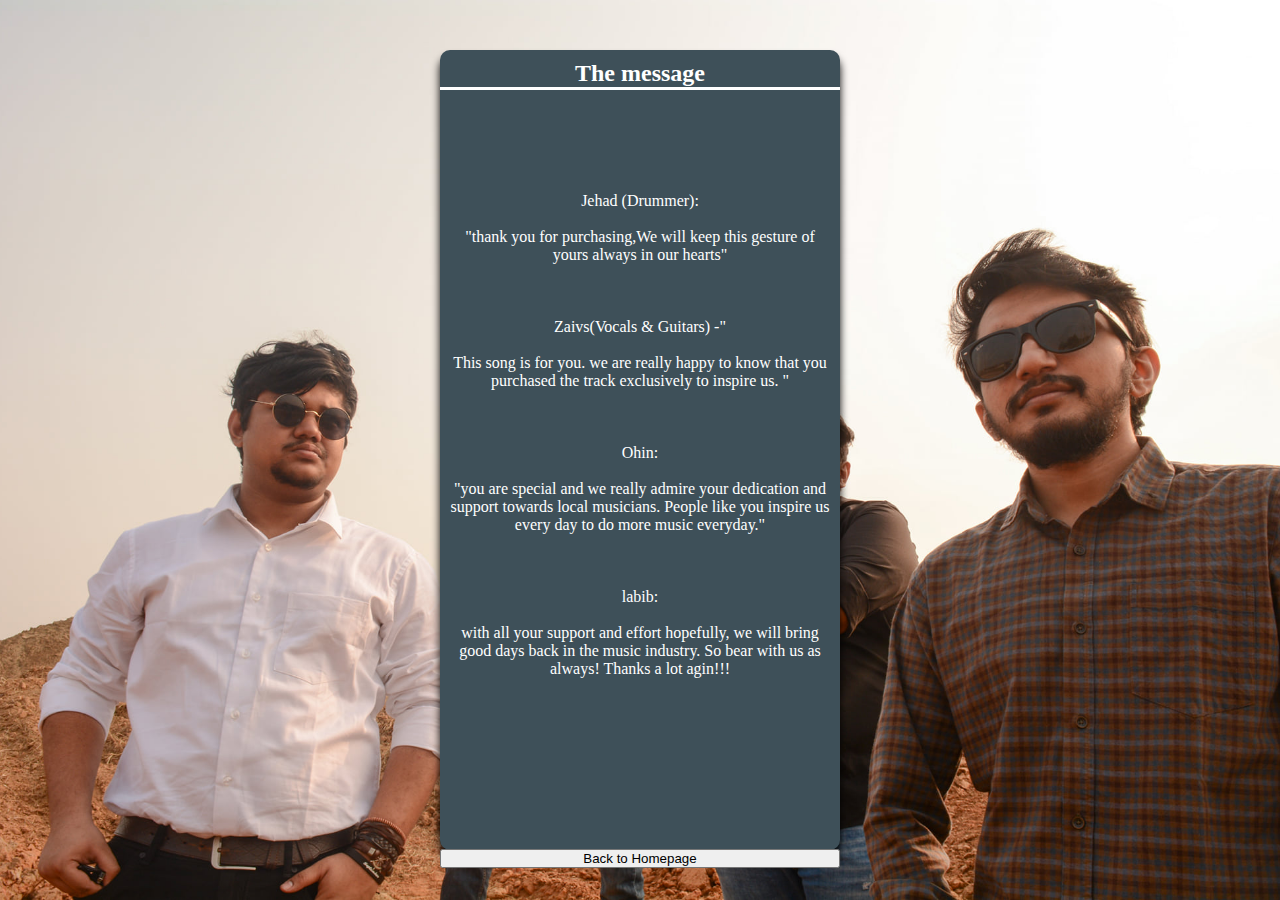
<file: gratuityNote.html>
<html lang="en">
<head>
    <meta charset="UTF-8">
    <meta http-equiv="X-UA-Compatible" content="IE=edge">
    <meta name="viewport" content="width=this is about, initial-scale=1.0">
    <title>Lyrics & Chords</title>
    <!-- <link rel="stylesheet" href="./lyricStyles.css"> -->
    <link rel="stylesheet" href="./styles.css">
    <link rel="shortcut icon" href="images/242646801_371152874652052_812331707013079528_n.jpg" />
    <script src="./toggle.js"></script>

</head>
<body>
   

    <section class="container-card-lyric ">
    <div class="card-lyrics" >
       
        
            <h2>The message</h2>
            <p >
                
            
            </br> </br> </br> </br> Jehad (Drummer):</br> </br> "thank you for purchasing,We will keep this gesture of yours always in our hearts" </br> </br>  </br> </br> 

            Zaivs(Vocals & Guitars) -"</br> </br> This song is for you. we are really happy to know that you purchased the track exclusively to inspire us. "</br> </br> </br> </br> 

            Ohin: </br> </br> "you are special and we really admire your dedication and support towards local musicians. People like you inspire us every day to do more music everyday."</br> </br></br> </br> 

            labib:</br> </br> with all your support and effort hopefully, we will bring good days back in the music industry. So bear with us as always! Thanks a lot agin!!!</br> </br> </br> </br> </br> </br> </br> </br> 
        </p>
        
        
         

         <form method="get" action="./index.html" class='button-preview'>
            <button type="submit" class="butt-home">Back to Homepage</button>
           </form>
       
      </div>
      

    </section>
    
</body>
    
</body>
</html>
</file>
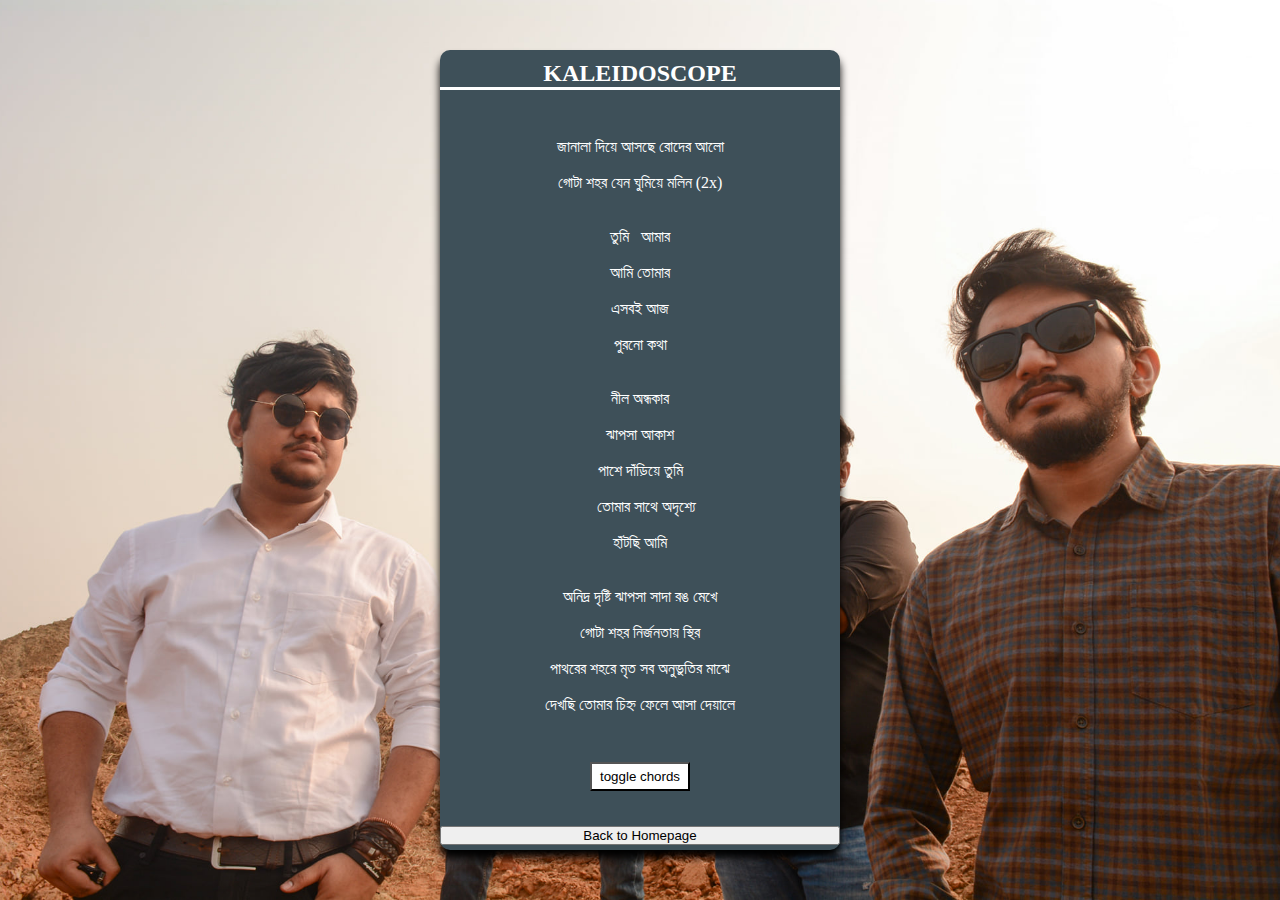
<file: lyrics.html>
<html lang="en">
<head>
    <meta charset="UTF-8">
    <meta http-equiv="X-UA-Compatible" content="IE=edge">
    <meta name="viewport" content="width=this is about, initial-scale=1.0">
    <title>Lyrics & Chords</title>
    <!-- <link rel="stylesheet" href="./lyricStyles.css"> -->
    <link rel="stylesheet" href="./styles.css">
    <link rel="shortcut icon" href="images/242646801_371152874652052_812331707013079528_n.jpg" />
    <script src="./toggle.js"></script>

</head>
<body>
   

    <section class="container-card-lyric ">
    <div class="card-lyrics" >
       
        
            <h2>KALEIDOSCOPE</h2>
            <p >
                <b id="1">Emaj7(9)   &nbsp;&nbsp;&nbsp;&nbsp;&nbsp;&nbsp;&nbsp;&nbsp;&nbsp;&nbsp;&nbsp;&nbsp;&nbsp;&nbsp;&nbsp;&nbsp;&nbsp;   A</b> </br>
            
                জানালা দিয়ে আসছে রোদের আলো</br>
               <b id="2"> Emaj7(9) &nbsp;&nbsp;&nbsp;&nbsp;&nbsp;  A</b></br>
                গোটা শহর যেন ঘুমিয়ে মলিন (2x)</br>
            </br>
                <b id="3"> &nbsp; &nbsp; &nbsp; G#m  &nbsp;&nbsp;&nbsp;&nbsp; A</b> </br>
                তুমি &nbsp; আমার </br>
                <b id="4"> &nbsp; &nbsp; &nbsp; G#m  &nbsp;&nbsp;&nbsp;&nbsp; A</b> </br>
                আমি তোমার </br>
                <b id="5"> &nbsp; &nbsp; &nbsp; G#m  &nbsp;&nbsp;&nbsp;&nbsp; A</b> </br>
                এসবই আজ </br>
                <b id="6">B</b></br>
                পুরনো কথা </br>
            </br>
                <b id="7"> &nbsp;&nbsp;&nbsp; &nbsp;&nbsp;&nbsp;Emaj7(9)</b></br>
                 নীল অন্ধকার </br>
                <b id="8">F#m7</b></br>
                ঝাপসা আকাশ </br>
                <b id="9">A &nbsp;&nbsp;&nbsp;&nbsp;&nbsp;&nbsp;&nbsp;&nbsp;</b></br>
                পাশে দাঁড়িয়ে তুমি </br>
                <b id="10">C#m</b></br>
                &nbsp;&nbsp; তোমার সাথে  অদৃশ্যে </br>
                <b id="11">B</b></br>
                হাঁটছি আমি </br>
            </br>
                <b id="12">Emaj7(9)  &nbsp;&nbsp;&nbsp;&nbsp;&nbsp;&nbsp;&nbsp;&nbsp;&nbsp;&nbsp;&nbsp;&nbsp;&nbsp;&nbsp;&nbsp;&nbsp;&nbsp;&nbsp;&nbsp;&nbsp;                    A</b></br>
                অনিদ্র দৃষ্টি ঝাপসা সাদা রঙ মেখে</br>
                <b id="13"> Emaj7(9) &nbsp;&nbsp;&nbsp;&nbsp;&nbsp;&nbsp;&nbsp;&nbsp;&nbsp;&nbsp;&nbsp;  A</b></br>
                গোটা শহর নির্জনতায় স্থির</br>
                <b id="14">Emaj7(9)	&nbsp;&nbsp;&nbsp;&nbsp;&nbsp;&nbsp;&nbsp;&nbsp;&nbsp;&nbsp;&nbsp;&nbsp;&nbsp;&nbsp;&nbsp;&nbsp;&nbsp;&nbsp;&nbsp;&nbsp;&nbsp;&nbsp;&nbsp;&nbsp;&nbsp;&nbsp;	A</b></br>
                পাথরের শহরে মৃত সব  অনুভুতির মাঝে</br>
                <b id="15">Emaj7(9) &nbsp;&nbsp;&nbsp;&nbsp;&nbsp;&nbsp;&nbsp;&nbsp;&nbsp;&nbsp;&nbsp;&nbsp;&nbsp;&nbsp;&nbsp;&nbsp;&nbsp;&nbsp;&nbsp;&nbsp;&nbsp;&nbsp;&nbsp;&nbsp;&nbsp;&nbsp;&nbsp;&nbsp;&nbsp;&nbsp;&nbsp;&nbsp;&nbsp;&nbsp;&nbsp;&nbsp;A</b></br>
                দেখছি তোমার চিহ্ন ফেলে আসা দেয়ালে</br>
            </br>
            
        </p>
        
        
         <button type="submit" class="butt-prev" onclick="myFunction()">toggle chords</button>

         <form method="get" action="./index.html" class='button-preview'>
            <button type="submit" class="butt-home">Back to Homepage</button>
           </form>
       
      </div>
      

    </section>
    
</body>
    
</body>
</html>
</file>
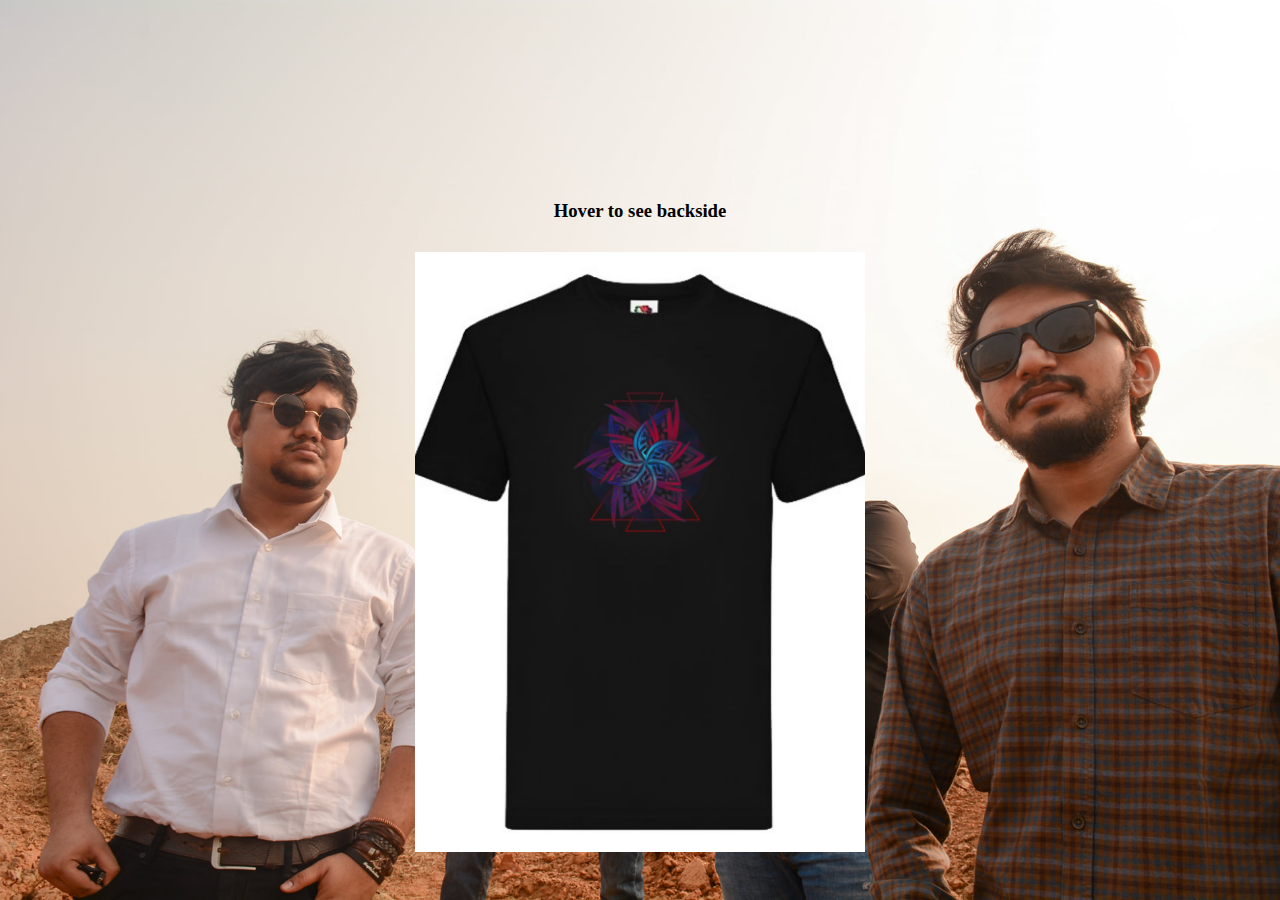
<file: merch.html>
<html lang="en">
<head>
    <meta charset="UTF-8">
    <meta http-equiv="X-UA-Compatible" content="IE=edge">
    <meta name="viewport" content="width=device-width, initial-scale=1.0">
    <title>Official Merchandise</title>
    <link rel="shortcut icon" href="images/242646801_371152874652052_812331707013079528_n.jpg" />
    <link rel="stylesheet" href="./styles.css">
</head>
<body>

        <h3>Hover to see backside</h3>
        <div class="flip-card">
            <div class="flip-card-inner">
              <div class="flip-card-front">
                <img src="./images/PicsArt_09-23-07.37.04.jpg" alt="Avatar" class='front-img'>
              </div>
              <div class="flip-card-back">
                <img src="./images/1632404392865_PicsArt_09-23-07.37.41-02.jpeg" alt="" class="back-img" >
              </div>
            </div>
        
        
          </div>
          
    
     
    
</body>
</html>
</file>
<file: styles.css>
*{
  padding:0;
  margin:0;
  box-sizing:border-box;
}
body {
    background-image: url("./images/240435514_523266102054426_6208602390659439284_n.jpg");
    background-position: center;
    background-repeat: no-repeat;
    background-size: cover;
    background-position-y: bottom;
    background-attachment: fixed;
    
    
    }


    
.container-card{
  display: flex;
  justify-content: center;
  flex-wrap: wrap;
  margin-top: 200px;
 animation:transitionIn .65s;
  

}    
.card{
  background-color:#3e5059;
  width: 200px;
  height: 380px;
  margin: 10px;
  border-radius: 10px;
  box-shadow: 0px 8px 8px 0px ;
  text-align: center;
  transition: 0.2s;

}

.card:hover{
  /* background-color:#f7ccec; */
  width: 210px;
  height: 400px;
  margin: 10px;
  border-radius: 10px;
  box-shadow: 0px 8px 8px 0px rgba(0, 0, 0, 0.719) ;
  text-align: center;
  
  /* transform: rotateY(180deg); */
}

.card-image{
  background-color:#f7ccec;
  height: 160px;
  margin: 20px; 
   border-radius: 30px;
  background-size: cover;
  background-position: center;
}


.lyrics{
  background-image:url('images/149101734_3776074502475526_4899098354648637474_n.jpg')
}

.backing{
  background-image: url('./images/169502587_4735101063186586_1964810624398309579_n.jpg');
  
}  

.message{
  background-image:url('./images/128683380_2883813528501756_3048671231356987621_n.jpg');
}

.merch{
  background-image:url("./images/241218764_1756863657851242_2463362305748140773_n.jpg");
  

}

h5{
  color:white;
  padding: 5px;
  margin-top: 10px;
  
  text-align: center;
}
h2{
  color:white;
  margin:10px 0 20px 0;
  border-bottom:  3px solid white;
 
}
    /* .card-1 { */
        /* Add shadows to create the "card" effect */
        /* box-shadow: 0 4px 8px 0 rgba(0,0,0,0.2);
        transition: 0.3s;
        text-align: center;
         position: relative;
         margin-left: 1000px;
         margin-right: 500px;
         margin-top: 500px;
         
        
        
        
      


      
     
      }
       */
      /* On mouse-over, add a deeper shadow */
      /* .card-1:hover {
        box-shadow: 0 8px 16px 0 rgba(0,0,0,0.2);
      }
      
      /* Add some padding inside the card container */
      /* .container {
        padding: 2px 16px;
        color: #fff;
      } 
      
      */

  a{
    text-decoration: none;
    color:gray;
   
  }    


.audioContainer{
  display:flex;
  background-color: aliceblue;
  flex-direction: column;
  height: 300x;
  width: 300px;
  margin:auto;
  margin-top: 100px;
  animation:transitionIn .65s;


 

}
.audioContainer-backing{
  display:flex;
  background-color: aliceblue;
  flex-direction: column;
  height: 500x;
  width: 500px;
  max-height: 100%;
  max-width: 100%;
  margin:auto;
  margin-top: 300px;
  animation:transitionIn .65s;

}


 
  .butt-prev{
    background-color:white;
    padding:5px;
    /* margin-bottom: 10px; */
    width:100px;
    font-family:sans-serif;
    margin-top: 20;
    cursor: pointer;

    
  }


  .lyricPage{
    border-radius: 0;
   
  }


  .container-card-lyric{
    display: flex;
  justify-content: center;
  flex-wrap: wrap;
  margin-top: 50px;
  height:800px;
  animation:transitionIn .65s;
  
  /* background-color: aliceblue; */
  }

.card-lyrics{

  background-color:#3e5059;
  width: 400px;
  height: 800px;
  /* margin: 10px; */
  border-radius: 10px;
  box-shadow: 0px 8px 8px 0px ;
  text-align: center;
  transition: 0.2s;


}

p{
  color: #fff;
  padding: 10px;
}

b{
  /* margin-left: -50px; */
  color: #3e5059;

}

.mystyle{
  color: white;
  transition: .5s;

}



@keyframes transitionIn {
 from {
   opacity: 0;
   tranform:rotateX(0)
 }
 to {
  opacity:1;
  tranform:rotateX(0)

}
  
}
  

.butt-home{
  margin-top: 35px;
  width: 400px
}

.butt-home-backing{
  width: 500px;
}

.butt-home-grat{
  max-width: 100%;
  height: 30px;
  width: 800px;

}
.butt-home-merch{
  width: 450px;
  height: 30px;
  margin-left: 735px;
}

 .container-video{ 
    display: flex;
  justify-content:center;
  flex-direction: column;
  
  width: 700px;
  height: 300px;
  max-width:100%;
  max-height: auto;
   background-color: white; 
   margin:auto;
  margin-top: 300px;
  animation:transitionIn .5s;  
 }  



.container-merch{
  display: flex;
  justify-content: center;
  flex-direction: column;
  margin: auto;
  margin-top:200px;
  width: 450px;
  height: 630px;
  max-width: 100%;
  max-height: auto;
  background-color: aliceblue;

}

.flip-card {
  display: flex;
  justify-content: center;
  margin: auto;
  margin-top:30px;
  background-color: transparent;
  width: 450px;
  height: 600px;
  max-width: 100%;
  max-height: 100%;
  /* border: 1px solid #f1f1f1; */
  perspective: 1000px; /* Remove this if you don't want the 3D effect */
  animation:transitionIn .5s;
  box-shadow: 10px;
  cursor: pointer;
}

/* This container is needed to position the front and back side */
.flip-card-inner {
  position: relative;
  width: 100%;
  height: 100%;
  text-align: center;
  transition: transform 0.8s;
  transform-style: preserve-3d;
}

/* Do an horizontal flip when you move the mouse over the flip box container */
.flip-card:hover .flip-card-inner {
  transform: rotateY(180deg);
}

/* Position the front and back side */
.flip-card-front, .flip-card-back {
  position: absolute;
  width: 100%;
  height: 100%;
  -webkit-backface-visibility: hidden; /* Safari */
  backface-visibility: hidden;
}

/* Style the front side (fallback if image is missing) */
.flip-card-front {
  background-color: #bbb;
  color: black;
}

/* Style the back side */
.flip-card-back {
  background-color: dodgerblue;
  color: white;
  transform: rotateY(180deg);
}

.front-img{
  width: 100%;
  height: 100%;
  object-fit: cover;
}

.back-img{
  width: 100%;
  height: 100%;
  object-fit: cover;
}


h3{
  display: flex;
  justify-content: center;
  margin: auto;
  margin-top:  200px;
}
</file>
